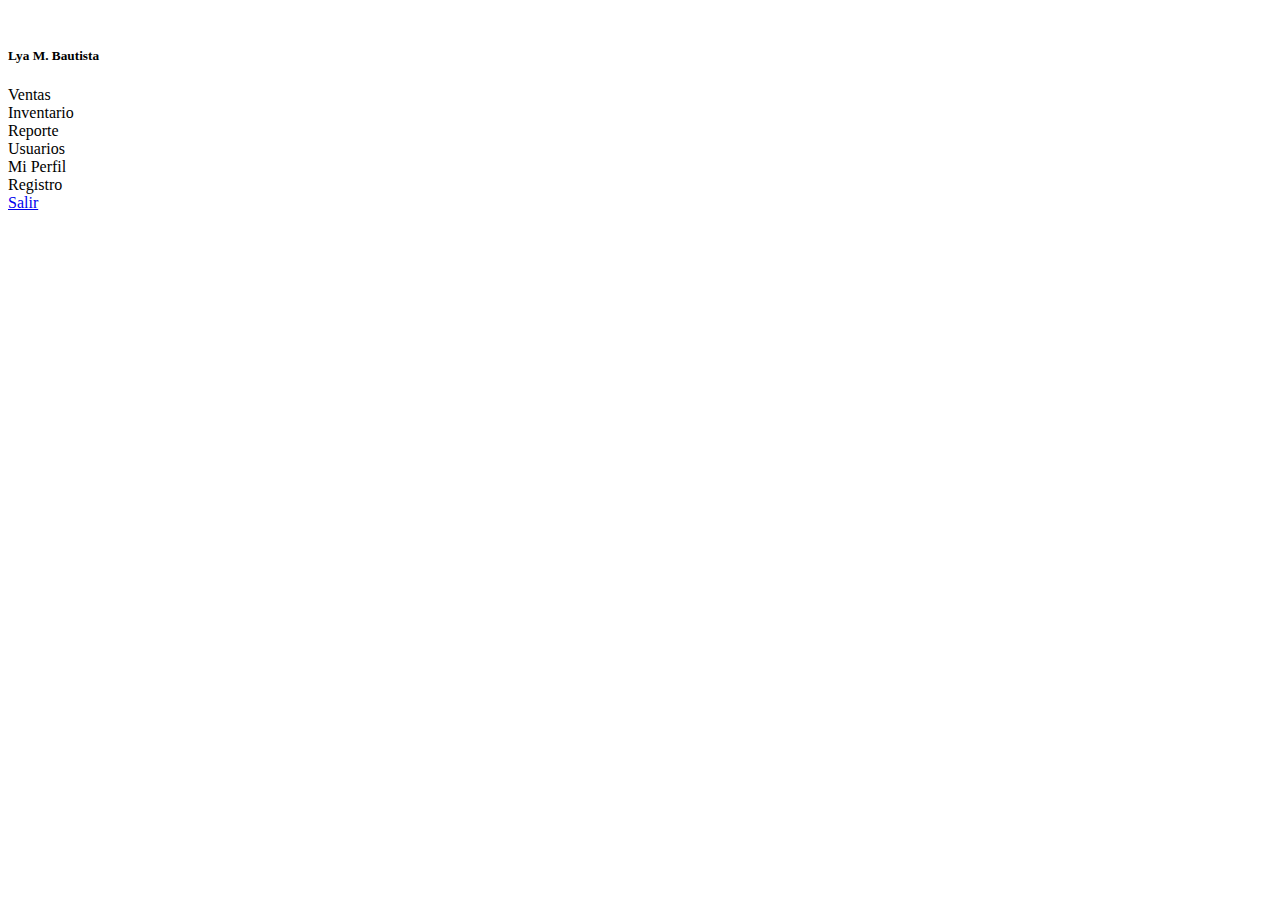
<file: target/classes/templates/index.html>
<!DOCTYPE html>
<html xmlns:th="http://www.thymeleaf.org" xmlns:sec="http://www.thymeleaf.org/extras/spring-security">
    <head>
        <meta charset="UTF-8" />
        <meta http-equiv="X-UA-Compatible" content="IE=edge" />
        <meta name="viewport" content="width=device-width, initial-scale=1.0" />
        <link href="http://fonts.googleapis.com/css?family=Lato:400,700" rel="stylesheet"/>
        <link rel="stylesheet" href="https://cdnjs.cloudflare.com/ajax/libs/font-awesome/6.1.1/css/all.min.css" integrity="sha512-KfkfwYDsLkIlwQp6LFnl8zNdLGxu9YAA1QvwINks4PhcElQSvqcyVLLD9aMhXd13uQjoXtEKNosOWaZqXgel0g==" crossorigin="anonymous" referrerpolicy="no-referrer"/>
        <link rel="stylesheet" th:href="@{/css/dashboardstyle.css}" />
        <link rel="shortcut icon" th:href="@{resources/img/Eggis_Farm_Logo.png}" type="image/x-icon"/>
        <link rel="icon" type="image/x-icon" th:href="@{/img/favicon-32x32.png}">
        <title>Eggis Farm</title>
    </head>
    <body>
        <!-- CONTAINER MAIN -->
        <div id="main-container">
            <!-- LOGO / USERNAME / ROL-NAME -->
            <div class="menu">
                <div class="logo">
                    <img th:src="@{img/Eggis_Farm_Logo.png}"/>
                </div>
                <div class="user-name">
                    <h5>Lya M. Bautista</h5>
                </div>
                <div  class="rol-name">
                    <h2 sec:authentication="name"></h2>
                </div>
                <!------------------------ MENU ---------------------->
                <div id="op-ventas" class="op">
                    <i class="fa-solid fa-truck-moving iconos"></i
                    ><span class="sfonts">Ventas</span>
                </div>
                <div id="op-inventario" class="op">
                    <i class="fa-solid fa-box-open iconos"></i
                    ><a class="sfonts">Inventario</a>
                </div>
                <div id="op-reporte" class="op">
                    <i class="fa-solid fa-box-archive iconos"></i
                    ><a class="sfonts"> Reporte</a>
                </div>
                <div sec:authorize="hasRole('ROLE_ADMIN')" id="op-gestionarusuarios" class="op">
                    <i class="fa-solid fa-users-rectangle iconos"></i
                    ><a class="sfonts">Usuarios</a>
                </div>
                <div id="op-miperfil" class="op">
                    <i class="fa-solid fa-address-card iconos"></i
                    ><a class="sfonts">Mi Perfil</a>
                </div>
                <div sec:authorize="hasRole('ROLE_ADMIN')" id="op-registro" class="op">
                    <i class="fa-solid fa-user-plus iconos"></i
                    ><a class="sfonts">Registro</a>
                </div>
                <div id="op-salir" class="op">
                    <form method="POST" th:action="@{/logout}">
                        <i class="fa-solid fa-right-from-bracket iconos"></i
                        ><a href="#" class="sfonts" onclick="this.parentNode.submit();"> Salir</a>
                    </form>
                </div>
            </div>
            <div id="second-main-container">
                <div id="third-main-container">
                    <div id="white-main-container"></div>

                </div>
            </div>
        </div>
    </body>
</html>
</file>
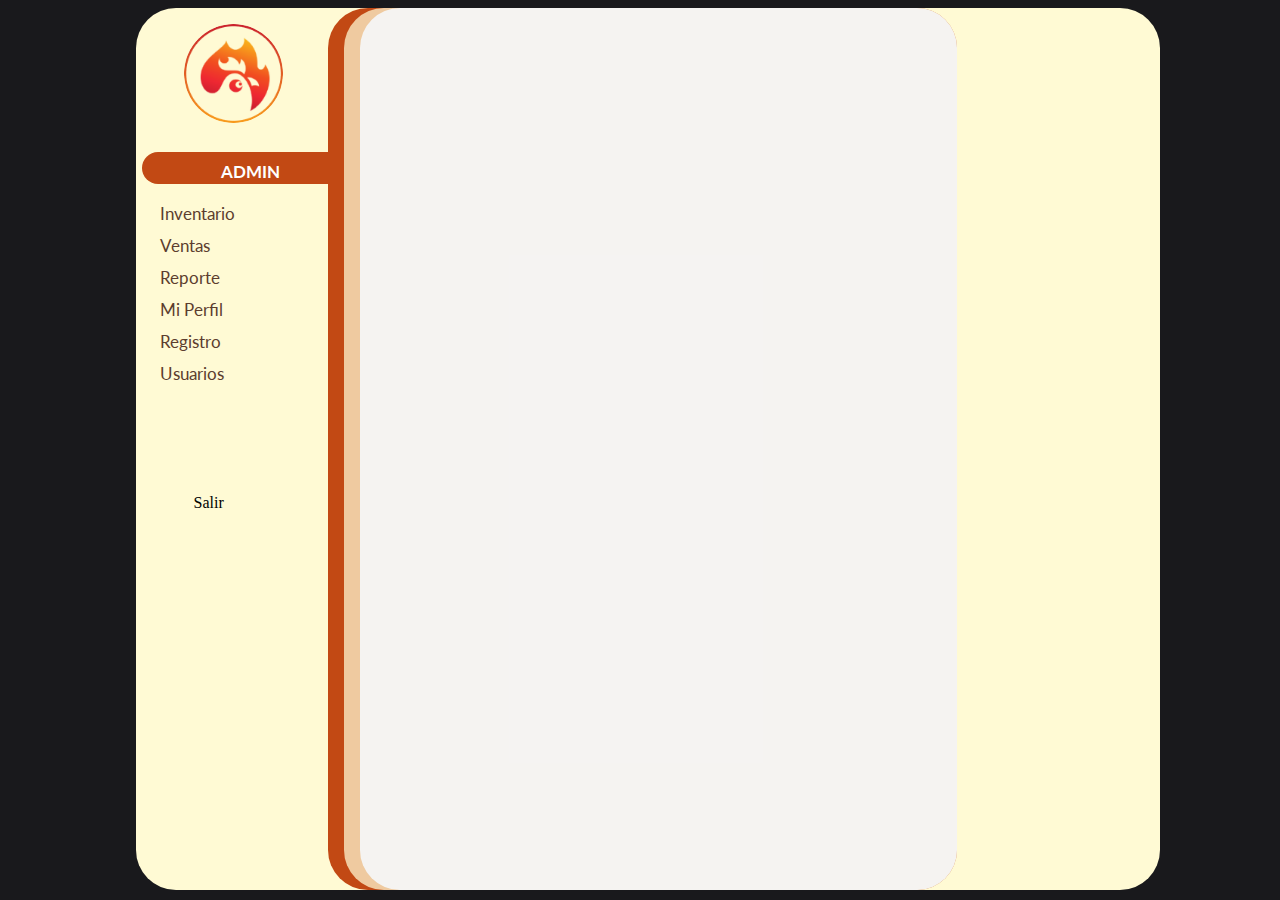
<file: dashboard.html>
<!DOCTYPE html>
<html lang="es">
  <head>
    <meta charset="UTF-8" />
    <meta http-equiv="X-UA-Compatible" content="IE=edge" />
    <meta name="viewport" content="width=device-width, initial-scale=1.0" />
    <link
      href="http://fonts.googleapis.com/css?family=Lato:400,700"
      rel="stylesheet"
      type="text/css"
    />
    <link
      rel="stylesheet"
      href="https://cdnjs.cloudflare.com/ajax/libs/font-awesome/6.1.1/css/all.min.css"
      integrity="sha512-KfkfwYDsLkIlwQp6LFnl8zNdLGxu9YAA1QvwINks4PhcElQSvqcyVLLD9aMhXd13uQjoXtEKNosOWaZqXgel0g=="
      crossorigin="anonymous"
      referrerpolicy="no-referrer"
    />
    <link rel="stylesheet" href="resources/css/dashboardstyle.css" />
    <link
      rel="shortcut icon"
      href="resources/img/Eggis Farm_Logo.png"
      type="image/x-icon"
    />
    <title>Eggis Farm</title>
  </head>
  <body>
    <!-- CONTAINER MAIN -->
    <div id="main-container">
      <!-- LOGO / USERNAME / ROL-NAME -->
      <div class="menu">
        <div class="logo">
          <img src="/resources/img/Eggis Farm_Logo.png"/>
        </div>
        <div class="user-name">
          <h5>Lya M. Bautista</h5>
        </div>
        <div class="rol-name">
          <h2>ADMIN</h2>
        </div>
        <!------------------------ MENU ---------------------->
        <div id="op-ventas" class="op">
          <i class="fa-solid fa-truck-moving iconos"></i
          ><span class="sfonts">Ventas</span>
        </div>
        <div id="op-inventario" class="op">
          <i class="fa-solid fa-box-open iconos"></i
          ><span class="sfonts">Inventario</span>
        </div>
        <div id="op-reporte" class="op">
            <i class="fa-solid fa-box-archive iconos"></i
            ><span class="sfonts"> Reporte</span>
        </div>
        <div id="op-gestionarusuarios" class="op">
            <i class="fa-solid fa-users-rectangle iconos"></i
            ><span class="sfonts">Usuarios</span>
        </div>
        <div id="op-miperfil" class="op">
            <i class="fa-solid fa-address-card iconos"></i
            ><span class="sfonts">Mi Perfil</span>
        </div>
        <div id="op-registro" class="op">
            <i class="fa-solid fa-user-plus iconos"></i
            ><span class="sfonts">Registro</span>
        </div>
        <div id="op-salir">
          <i class="fa-solid fa-right-from-bracket iconos exit"></i
          ><span class="pfonts"> Salir</span>
        </div>
      </div>
    <div id="second-main-container">
      <div id="third-main-container">
        <div id="white-main-container"></div>

      </div>
    </div>
    </div>
  </body>
</html>
</file>
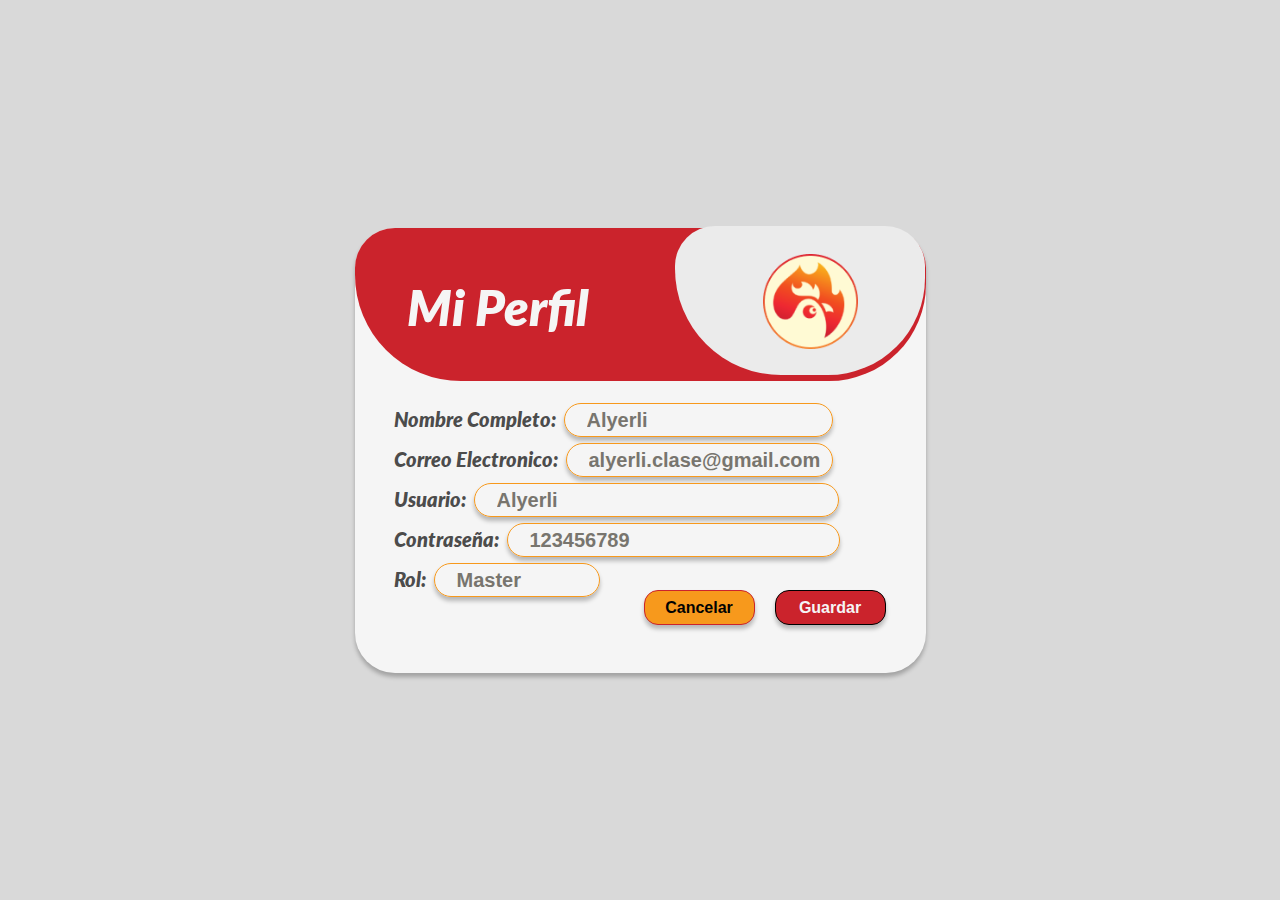
<file: views/editar.html>
<!DOCTYPE html>
<html lang="es">
<head>

    <meta charset="UTF-8">
    <meta http-equiv="X-UA-Compatible" content="IE=edge">
    <meta name="viewport" content="width=device-width, initial-scale=1.0">
    <link href='http://fonts.googleapis.com/css?family=Lato:400,700' rel='stylesheet' type='text/css'>
    <link rel="stylesheet" href="../resources/css/style.css">
    <title>Perfil de Usuario</title>

</head>
<body>

    <div id="container-white"> 
        
        <div id="container-perfil">
        
                <h1 id="titulo-principal">Mi Perfil</h1>
                <div id="container-foto">

                    <img src="../resources/img/Logo.png" alt="">
                </div>

        </div>
        
        <div id="container-form">
            <form action="">
                
                <label for="nombre-completo" id="nombre">Nombre Completo: </label>
                <input type="text" id="nombre-completo" name="nombre-completo" value="Alyerli"  class="input-field"required>
                <br>
                
                <label for="correo" id="correo-electronico">Correo Electronico: </label>
                <input type="email" name="correo" id="correo"  value="alyerli.clase@gmail.com" pattern=".+@globex\.com" class="input-field" required><br>

                <label for="usuario" id="usuario1">Usuario: </label>
                <input type="text" name="usuario" id="usuario" value="Alyerli" class="input-field" required><br>

                <label for="contra" id="contrase">Contraseña: </label>
                <input type="text" name="contra" id="contra" value="123456789" class="input-field" required><br>

                <label for="rol" id="rol1">Rol: </label>
                <input type="text" id="rol" name="roll" value="Master" class="input-field" required><br>

                <a href="login.html"><input type="button"  value="Cancelar" id="boton3" class="boton-editar"></a>
                <a href="#"><input type="button" type="submit" value="Guardar" id="boton2" class="boton-editar"></a>
                

               

            </form>
        </div>
    </div>
    
</body>
</html>
</file>
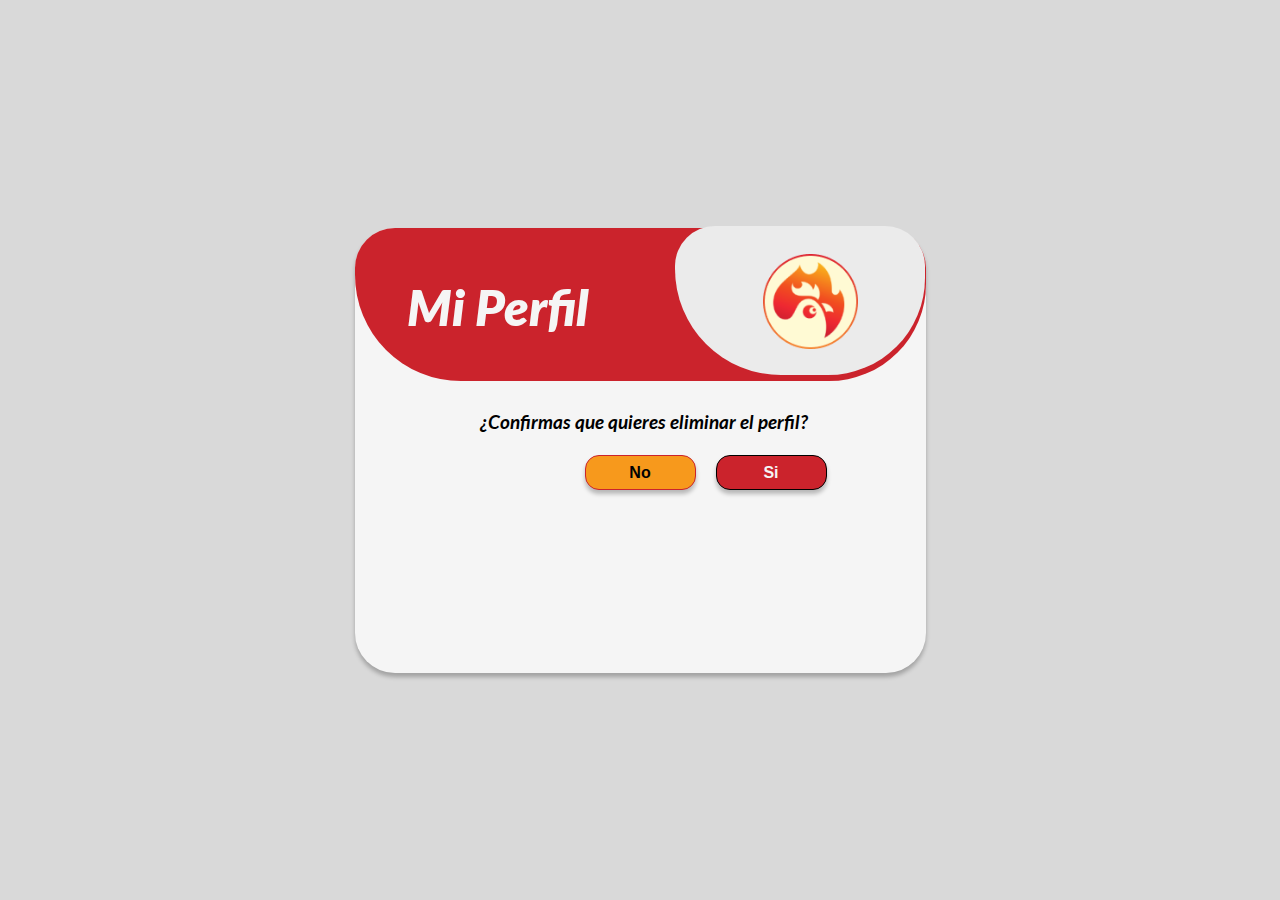
<file: views/eliminar.html>
<!DOCTYPE html>
<html lang="es">
<head>

    <meta charset="UTF-8">
    <meta http-equiv="X-UA-Compatible" content="IE=edge">
    <meta name="viewport" content="width=device-width, initial-scale=1.0">
    <link href='http://fonts.googleapis.com/css?family=Lato:400,700' rel='stylesheet' type='text/css'>
    <link rel="stylesheet" href="../resources/css/style.css">
    <title>Perfil de Usuario</title>

</head>
<body>

    <div id="container-white"> 
        
        <div id="container-perfil">
        
                <h1 id="titulo-principal">Mi Perfil</h1>
                <div id="container-foto">

                    <img src="../resources/img/Logo.png" alt="">
                </div>

        </div>
        <div id="titulo-secundario"><h3>¿Confirmas que quieres eliminar el perfil? </h3></div>
        
        <div id="esto-es-solo-del" >   
                <a href="login.html"><input type="button"  value="No" id="boton1" class="boton-editar"></a>
                <a href="#"><input type="button" type="submit" value="Si" id="boton2" class="boton-editar"></a>
        </div>
    </div>
    
</body>
</html>
</file>
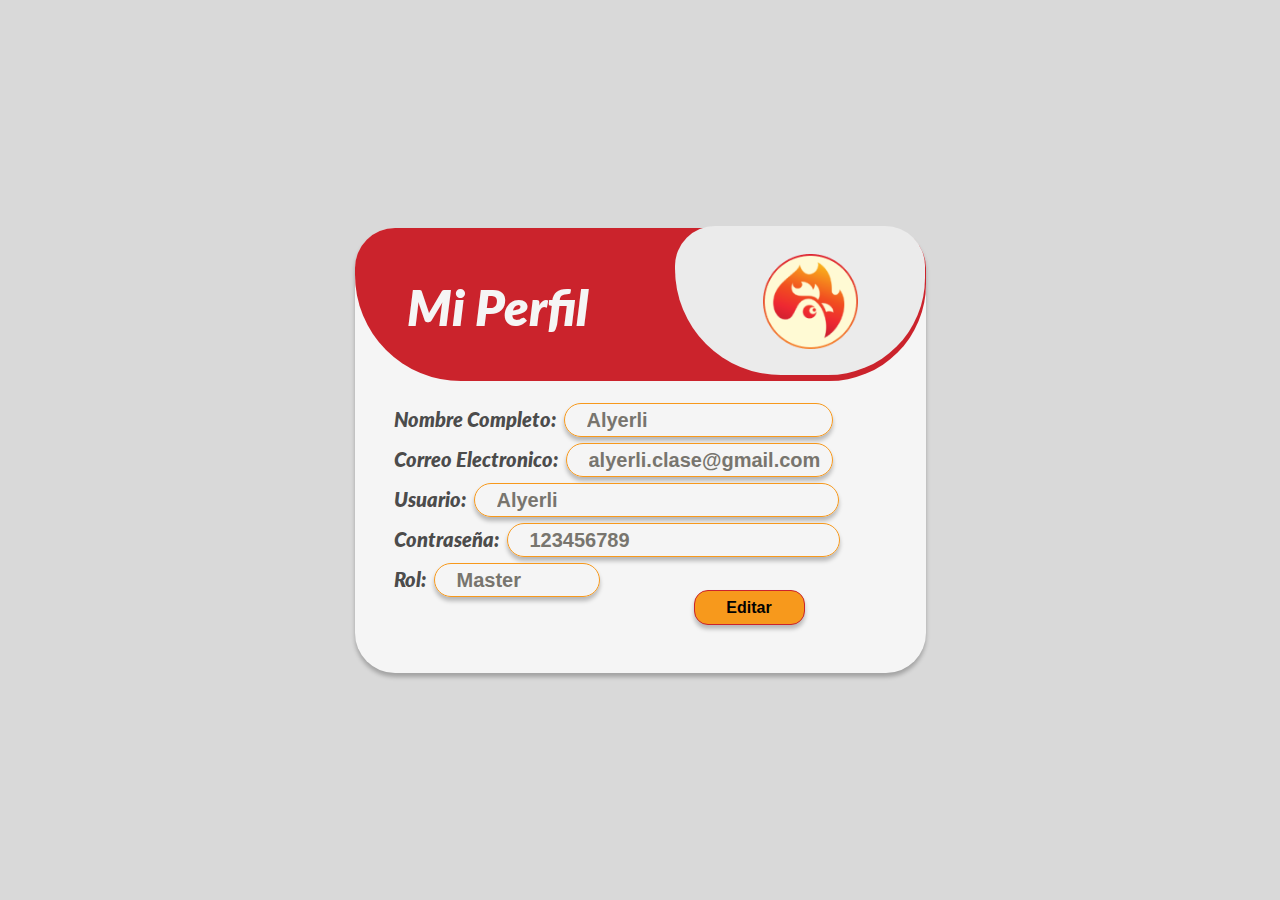
<file: views/login.html>
<!DOCTYPE html>
<html lang="es">
<head>

    <meta charset="UTF-8">
    <meta http-equiv="X-UA-Compatible" content="IE=edge">
    <meta name="viewport" content="width=device-width, initial-scale=1.0">
    <link href='http://fonts.googleapis.com/css?family=Lato:400,700' rel='stylesheet' type='text/css'>
    <link rel="stylesheet" href="../resources/css/style.css">
    <title>Perfil de Usuario</title>

</head>
<body>

    <div id="container-white"> 
        
        <div id="container-perfil">
        
                <h1 id="titulo-principal">Mi Perfil</h1>
                <div id="container-foto">

                    <img src="../resources/img/Logo.png" alt="">
                </div>

        </div>
        
        <div id="container-form">
            <form action="">
                
                <label for="nombre-completo" id="nombre">Nombre Completo: </label>
                <input type="text" id="nombre-completo" name="nombre-completo" value="Alyerli"  class="input-field" disabled>
                <br>
                
                <label for="correo" id="correo-electronico">Correo Electronico: </label>
                <input type="email" name="correo" id="correo"  value="alyerli.clase@gmail.com" pattern=".+@globex\.com" class="input-field" disabled><br>

                <label for="usuario" id="usuario1">Usuario: </label>
                <input type="text" name="usuario" id="usuario" value="Alyerli" class="input-field" disabled><br>

                <label for="contra" id="contrase">Contraseña: </label>
                <input type="text" name="contra" id="contra" value="123456789" class="input-field" disabled><br>

                <label for="rol" id="rol1">Rol: </label>
                <input type="text" id="rol" name="roll" value="Master" class="input-field" disabled><br>

                <a href="editar.html"><input type="button" value="Editar" id="boton1" class="boton-editar"></a>
                <!--<a href="eliminar.html"><input type="button" value="Eliminar" id="boton2" class="boton-editar"></a>-->
                

               <!-- <button id="boton1" class="boton-editar">Editar</button>
                <button id="boton2" class="boton-editar">Eliminar</button>
                <a href="#"><input type="button" value="Ir"></a> -->

            </form>
        </div>
    </div>
    
</body>
</html>
</file>
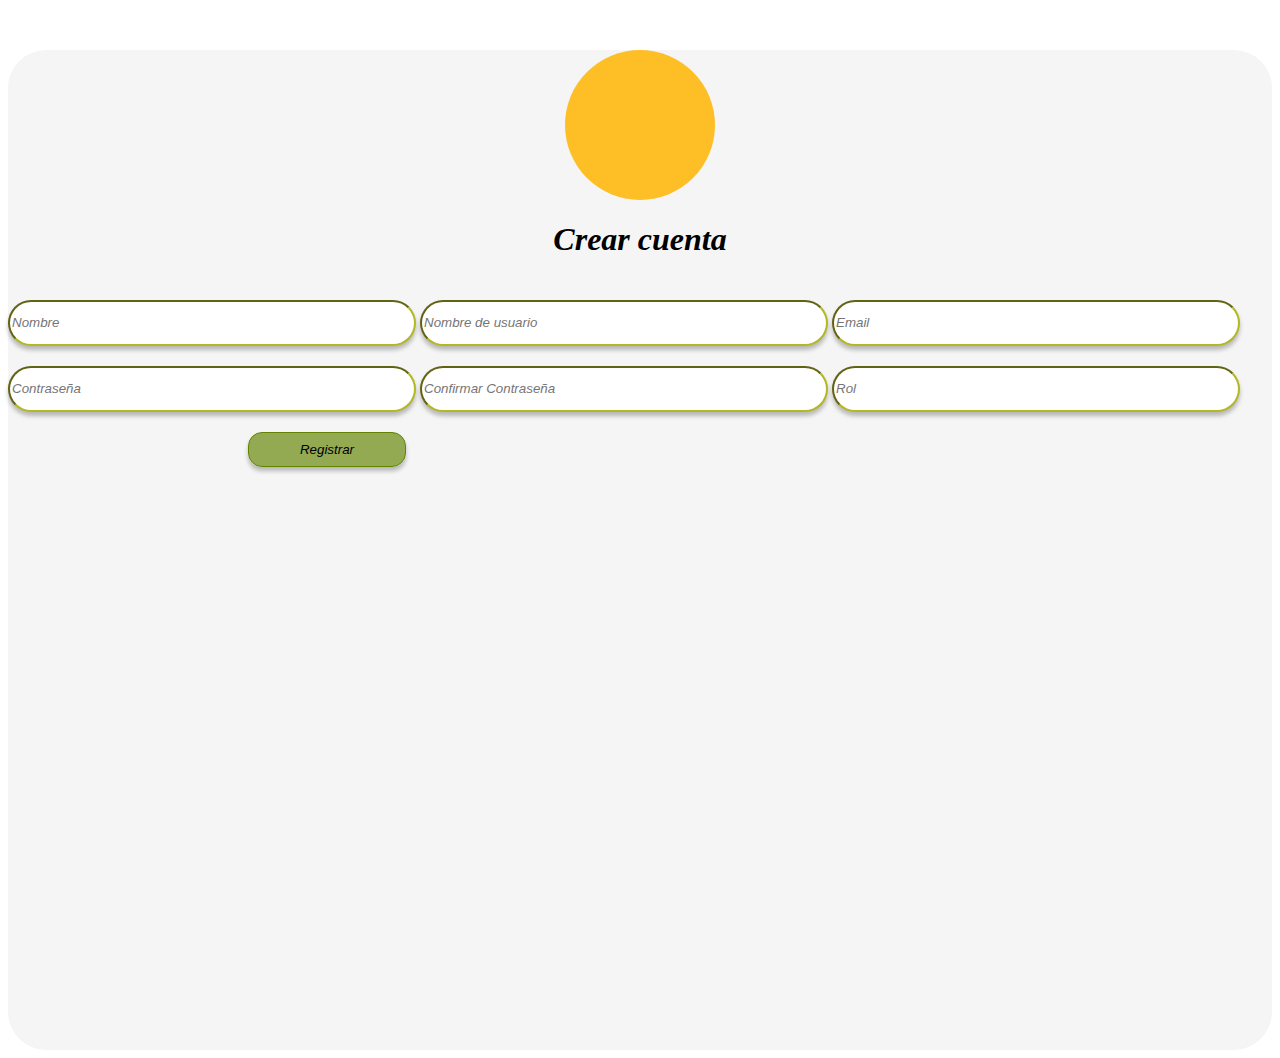
<file: views/registro.html>
<!doctype html>
<html lang="en">

<head>
    <meta charset="utf-8">
    <meta name="viewport" content="width=device-width, initial-scale=1">
    <title>Registro</title>
    <link href="https://cdn.jsdelivr.net/npm/bootstrap@5.2.0-beta1/dist/css/bootstrap.min.css" rel="stylesheet"
        integrity="sha384-0evHe/X+R7YkIZDRvuzKMRqM+OrBnVFBL6DOitfPri4tjfHxaWutUpFmBp4vmVor" crossorigin="anonymous">
    <link href="/resources/css/styloregistro.css" rel="stylesheet">

</head>

<body>

    <div class="container">

        <div class="row marginTop altura">



            <div id="izquierda" class="col-md-6 col-sm-12">


            </div>


            <div id="derecha" class="col-md-6 col-sm-12">

                <div id="sol"></div>
                <h1>Crear cuenta</h1>

                <form class="formulario" action="#">
                    <input type="text" class="form-control" id="nombre" placeholder="Nombre" required>
                    <input type="text" class="form-control" id="nombreUser" placeholder="Nombre de usuario" required>
                    <input type="email" class="form-control" id="email" placeholder="Email" required>
                    <input type="password" class="form-control" id="pass" placeholder="Contraseña" required>
                    <input type="password" class="form-control" id="re_pass" placeholder="Confirmar Contraseña"
                        required>
                    <input type="text" class="form-control" id="rol" placeholder="Rol" required>

                    <button type="submit" value="Submit">Registrar</button>




                </form>





            </div>




        </div>

    </div>



    </div>

    </div>


</body>

</html>
</file>
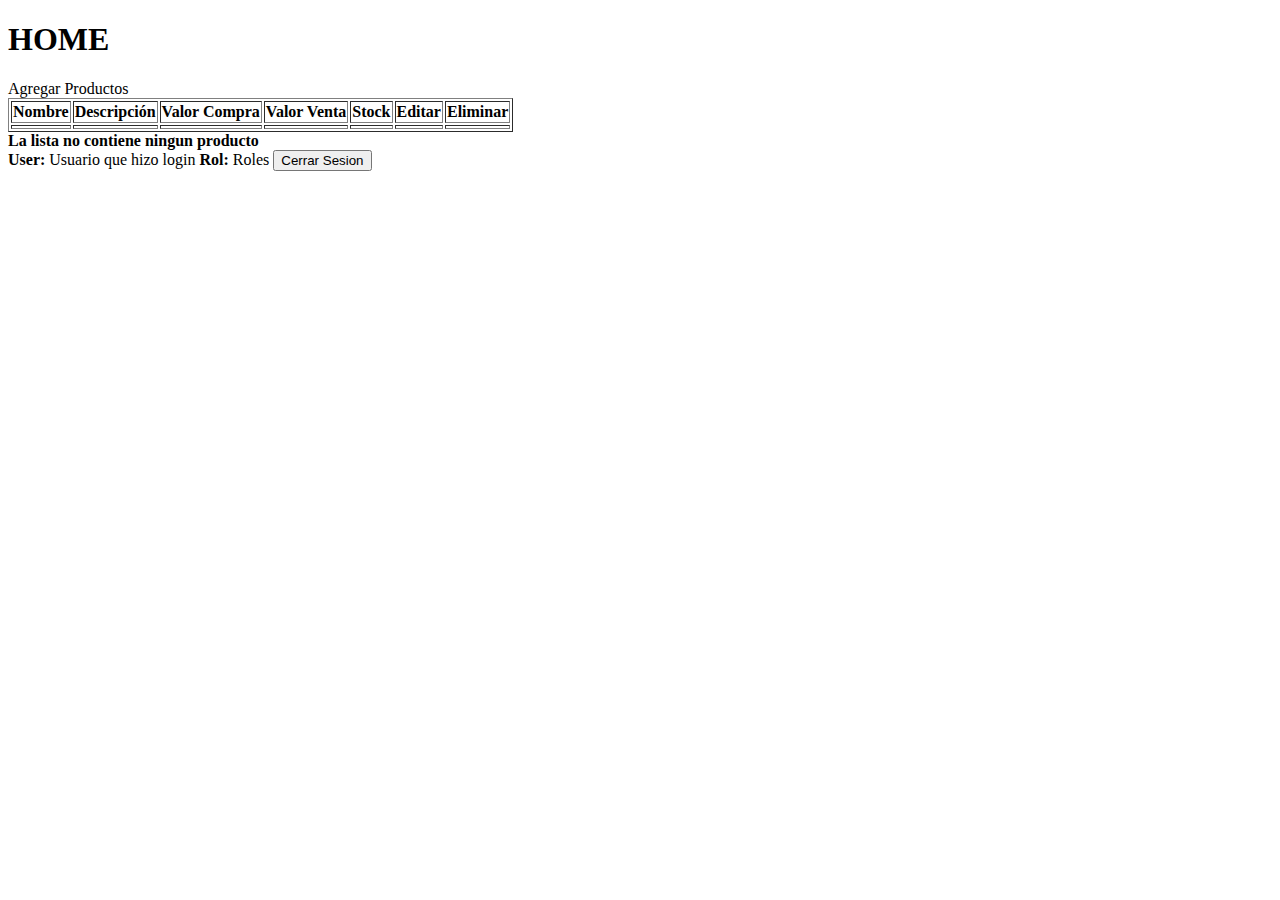
<file: target/classes/templates/agregar.html>
<!DOCTYPE html>
<html xmlns:th="http://www.thymeleaf.org" xmlns:sec="http://www.thymeleaf.org/extras/spring-security">
    <head>
        <title>Dashboard Admin</title>
        <meta charset="UTF-8" />
        <meta http-equiv="X-UA-Compatible" content="IE=edge" />
        <meta name="viewport" content="width=device-width, initial-scale=1.0" />
        <link rel="stylesheet" th:href="@{css/adminStyles.css}" />
        <link rel="preconnect" href="https://fonts.googleapis.com" />
        <link rel="preconnect" href="https://fonts.gstatic.com" crossorigin />
        <link href="http://fonts.googleapis.com/css?family=Lato:400,700" rel="stylesheet" type="text/css"/>
        <link rel="stylesheet" href="https://cdnjs.cloudflare.com/ajax/libs/font-awesome/6.1.1/css/all.min.css" integrity="sha512-KfkfwYDsLkIlwQp6LFnl8zNdLGxu9YAA1QvwINks4PhcElQSvqcyVLLD9aMhXd13uQjoXtEKNosOWaZqXgel0g==" crossorigin="anonymous" referrerpolicy="no-referrer"/>
    </head>
    <body>
        <h1>HOME</h1>

        <a sec:authorize="hasRole('ROLE_ADMIN')" th:href="@{/add}">Agregar Productos</a>

        <div th:if="${products != null and !products.empty}">
            <table border="1">
                <tr>
                    <th>Nombre</th>
                    <th>Descripción</th>
                    <th>Valor Compra</th>
                    <th>Valor Venta</th>
                    <th>Stock</th>
                    <th sec:authorize="hasRole('ROLE_ADMIN')">Editar</th>
                    <th sec:authorize="hasRole('ROLE_ADMIN')">Eliminar</th>
                </tr>

                <tr th:each="products : ${products}">                            
                    <td th:text="${products.nombre}"></td>
                    <td th:text="${products.descripcion}"></td>
                    <td th:text="${products.compra}"></td>
                    <td th:text="${products.venta}"></td>
                    <td th:text="${products.stock}"></td>
                    <td sec:authorize="hasRole('ROLE_ADMIN')"><a th:href="@{/update/} + ${products.idProducts}" th:text="Editar"/></td>
                    <td sec:authorize="hasRole('ROLE_ADMIN')"><a th:href="@{/delete/} + ${products.idProducts}" th:text="Eliminar"/></td>
                </tr>
            </table>
        </div>

        <div th:if="${products == null and products.empty}">
            <b>La lista no contiene ningun producto</b>
            </div>

            <form method="POST" th:action="@{/logout}">
                <b>User: </b> <span sec:authentication="name">Usuario que hizo login</span>
                <b>Rol: </b> <span sec:authentication="principal.authorities">Roles</span>
                <input type="submit" onclick="this.parentNode.submit();" value="Cerrar Sesion" />
            </form>
    </body>
</html>
</file>
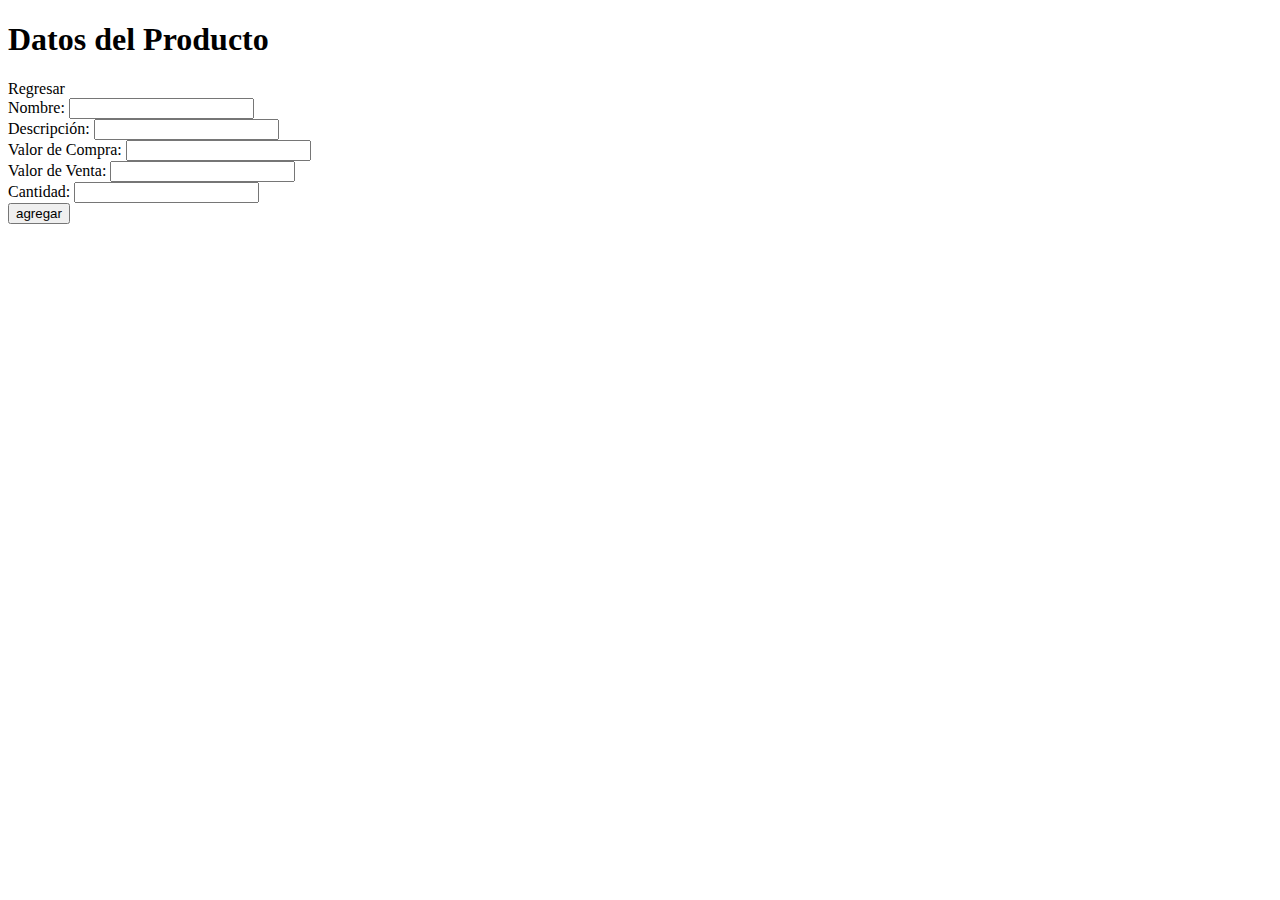
<file: target/classes/templates/update.html>
<!DOCTYPE html>
<html xmlns:th="http://www.thymeleaf.org">
    <head>
        <title>TODO supply a title</title>
        <meta charset="UTF-8">
    </head>
    <body>
        <h1>Datos del Producto</h1>
        <a th:href="@{/}">Regresar</a>  
        <br/>
        <form th:action="@{/save}" method="POST" th:object="${products}">
            <input type="hidden" name="idProducts" th:field="*{idProducts}" />
            <label for="nombre">Nombre: </label>
            <input type="text" name="nombre" th:field="*{nombre}" required/>
            <br/>
            <label for="descripcion">Descripción: </label>
            <input type="text" name="descripcion" th:field="*{descripcion}" />
            <br/>
            <label for="valorCompra">Valor de Compra: </label>
            <input type="number" name="valorCompra" th:field="*{compra}" />
            <br/>
            <label for="valorVenta">Valor de Venta: </label>
            <input type="number" name="valorVenta" th:field="*{venta}" required/>
            <br/>
            <label for="cantidad">Cantidad: </label>
            <input type="number" name="cantidad" th:field="*{stock}" required/>
            <br/>
            <input type="submit"  value="agregar"/>
        </form>
    </body>
</html>
</file>
<file: resources/css/dashboardstyle.css>
/* ------------------------------- GENERAL TAGS   -----------------------------------*/
div {
    position: absolute;
    border-radius: 40px;
    height: 98vh;
  }
  
  body {
    background-color: #000003e6;
  }
/* -----------------------------------------------------------------------------------*/

/* ------------------------------- CONTENEDOR MAIN -----------------------------------*/

#main-container{
    width: 80vw;
    background: #fffad4;
    margin-left: 10vw;
}         
    /*---- LOGO / NOMBRE / ROL-NAME ---- */

    .menu{  /* container */
        width: 12em;
        height: 32.7em;
    }
    .logo img {
        margin-left: 3em;
        margin-top: 1em;
        width: 6.2em;
        height: 6.2em;
        border-radius: 60%;
        cursor: pointer;
      }
     

    .user-name h5 {
        font-family: "Lato", sans-serif;
        color: #5b252d;
        font-size: 20px;
        margin-top: 7.5em;
        margin-left: 2.7em;
        
      }
      .rol-name {  /* container */
        width: 11.6em;
        height: 2em;
        background: #c24914;
        border-radius: 34px 0px 0px 34px;
        margin-top:9em;
        margin-left: 0.4em;
      }
      
      .rol-name h2 {
        font-family: "Lato", sans-serif;
        font-size: 17px;
        color: #ffffff;
        margin-left: 4.6em;
        margin-top: 0.5em;
      }

     /*------------------- MENU STYLE ------------------ */  
      
    #main-container .iconos { /* ICONOS */
        font-size: 22px;
        color: #c24914;
    }
  
    #main-container .sfonts { /* ESTILO DE LAS OPCIONES DEL MENU */
        font-family: "Lato";
        font-style: bold;
        padding-left: 8px;
        font-size: 17px;
        margin: 0 auto;
        color: #5c3d2e;
    }   


    #op-inventario { /* inventario menu option */
        margin-top: 12em;
    }
    
    #op-ventas { /* ventas menu option */
        margin-top: 14em;
    }
    
    #op-reporte { /* reporte menu option */
        margin-top: 16em;
    }

    #op-miperfil { /* mi-perfil menu option */
        margin-top: 18em;
    }
    
    #op-registro { /* registro menu option (el registro)*/
        margin-top: 20em;
    }

    #op-gestionarusuarios { /* usuarios menu option (La tabla de los usuarios)*/
        margin-top: 22em;
    }

    #op-salir { /* salir menu option */
        width: auto;
        height: auto;
        margin-top: 30em;
        margin-left: 3.6em;
        cursor: pointer;
    }
  
    #main-container .op {
        border-radius: 5%;
        width: 11em;
        height: auto;
        margin-left: 1em;
        align-items: center;
        cursor: pointer;
        transition: background-color border-bottom-color border-bottom-style 5s delay 1s;
    }
    
    .op:hover{
        background-color: #dfd9a992;
    }
    .op:active{
        background-color: #dfd9a992;
        border-bottom-color: #c24914;
        border-bottom-style: solid;
    }
    .op:focus{
        background-color: #dfd9a992;
        border-bottom-color: #c24914;
        border-bottom-style: solid;
    }



/* ------------------------------- SECOND MAIN CONTAINER -----------------------------*/
#second-main-container{
  width: 39.3em;
  background-color: #c24914;
  margin-left: 12em;
 
}
/* -----------------------------------------------------------------------------------*/

/* ------------------------------- THIRD MAIN CONTAINER -----------------------------*/
#third-main-container{
  width: 38.3em;
  background: #fffad4bb;
  margin-left: 1em;
}
/* -----------------------------------------------------------------------------------*/

/* ------------------------------- WHITE MAIN CONTAINER -----------------------------*/
#white-main-container{
    width: 37.3em;
    background: #f5f5f5f5;
    margin-left: 1em;
}
/* -----------------------------------------------------------------------------------*/

/* -----------------------------------------------------------------------------------*/
</file>
<file: resources/css/style.css>
html,
body {
  width: 100%;
  height: 100%;
  padding: 0;
  margin: 0;
  font-family: "Lato", sans-serif;
  font-style: italic;
  background-color: #d9d9d9;
}

body {
  display: flex;
  align-items: center;

  justify-content: space-around;
}

#container-white {
  flex-direction: column;

  width: 571px;
  height: 445px;

  background: #f5f5f5;
  box-shadow: 0px 4px 4px rgba(0, 0, 0, 0.25);
  border-radius: 40px;
}

#container-perfil {
  background: #cb232c;
  border-radius: 40px 40px 97px 106px;
  width: 571px;
  height: 153.17px;
}

#container-foto {
  width: 249.61px;
  height: 148.5px;
  background: #ebebeb;
  border-radius: 40px 40px 97px 106px;
  margin-left: 320.75px;
  margin-top: -100px;
}

img {
  margin-left: 88px;
  margin-top: 28px;
  width: 88px;
  width: 95px;
  height: 95px;
}

#container-form {
  margin-left: 39px;
  margin-top: 22.8px;
}

.input-field {
}

#titulo-principal {
  margin-left: 52.75px;
  padding-top: 60.67px;
}

.boton-editar {
  width: 52px;
  height: 26px;

  font-weight: 800;
  font-size: 16px;
  line-height: 19px;

  /* */
  margin-top: -10px;
  box-sizing: border-box;

  width: 111px;
  height: 35px;

  border-radius: 14px;
}
h1 {
  display: block;

  margin-block-start: 0em;
  margin-block-end: 0em;
  margin-inline-start: 0px;
  margin-inline-end: 0px;

  font-weight: 800;
  font-size: 50px;
  line-height: 38px;
  color: #f5f5f5;
}

label {
  color: rgba(0, 0, 0, 0.71);
  font-weight: 800;
  font-size: 20px;
  line-height: 24px;
}

#nombre {
  width: 173px;
  height: 26px;
}

#correo-electronico {
  width: 173px;
  height: 26px;
}

#usuario1 {
  width: 94px;
  height: 26px;
}

#contrase {
  width: 173px;
  height: 26px;
}

#rol1 {
  width: 57px;
  height: 26px;
}
/*box */
#nombre-completo {
  margin-left: 4px;
  padding-left: 22px;

  font-weight: 700;
  font-size: 20px;
  line-height: 24px;
  color: #78756e;
  margin-bottom: 6px;
  box-sizing: border-box;
  width: 269px;
  height: 34px;

  background: rgba(245, 245, 245, 0.76);
  border: 1px solid #f7991c;
  box-shadow: 0px 4px 4px rgba(0, 0, 0, 0.25);
  border-radius: 29px;
}
#correo {
  margin-left: 4px;
  padding-left: 22px;
  margin-bottom: 6px;

  font-weight: 700;
  font-size: 20px;
  line-height: 24px;
  color: #78756e;
  box-sizing: border-box;
  width: 267px;
  height: 34px;

  background: rgba(245, 245, 245, 0.76);
  border: 1px solid #f7991c;
  box-shadow: 0px 4px 4px rgba(0, 0, 0, 0.25);
  border-radius: 29px;
}

#usuario {
  margin-left: 4px;
  padding-left: 22px;
  margin-bottom: 6px;
  font-weight: 700;
  font-size: 20px;
  line-height: 24px;

  color: #78756e;
  box-sizing: border-box;
  width: 365px;
  height: 34px;

  background: rgba(245, 245, 245, 0.76);
  border: 1px solid #f7991c;
  box-shadow: 0px 4px 4px rgba(0, 0, 0, 0.25);
  border-radius: 29px;
}

#contra {
  margin-left: 4px;
  width: 127px;
  height: 26px;
  font-weight: 700;
  font-size: 20px;
  line-height: 24px;
  color: #78756e;
  padding-left: 22px;
  margin-bottom: 6px;
  box-sizing: border-box;
  width: 333px;
  height: 34px;

  background: rgba(245, 245, 245, 0.76);
  border: 1px solid #f7991c;
  box-shadow: 0px 4px 4px rgba(0, 0, 0, 0.25);
  border-radius: 29px;
}

#rol {
  margin-left: 4px;

  font-weight: 700;
  font-size: 20px;
  line-height: 24px;
  color: #78756e;
  box-sizing: border-box;
  width: 166px;
  height: 34px;
  padding-left: 22px;

  background: rgba(245, 245, 245, 0.76);
  border: 1px solid #f7991c;
  box-shadow: 0px 4px 4px rgba(0, 0, 0, 0.25);
  border-radius: 29px;
}

/*box */
#boton1 {
  margin-left: 300px;
  background: #f7991c;
  border: 1px solid #cb232c;
  box-shadow: 0px 4px 4px rgba(0, 0, 0, 0.25);
  color: #020202;
}

#boton2 {
  margin-left: 16px;
  background: #cb232c;
  border: 1px solid #000000;
  box-shadow: 0px 4px 4px rgba(0, 0, 0, 0.25);
  color: #f5f5f5;
}
/* boton */
#boton1:hover {
  background: #ebebeb;
  color: #000000;
}
#boton1:active {
  background: gray;
}

#boton2:hover {
  background: #ebebeb;
  color: #000000;
}
#boton2:active {
  background: gray;
}
/* boton */

#titulo-secundario {
  margin-top: 30px;
  margin-left: 125px;
  margin-bottom: 29px;
}

#esto-es-solo-del {
  margin-left: -70px;
}

#boton3 {
  margin-left: 250px;
  background: #f7991c;
  border: 1px solid #cb232c;
  box-shadow: 0px 4px 4px rgba(0, 0, 0, 0.25);
  color: #020202;
}
</file>
<file: resources/css/styloregistro.css>
#izquierda {
    background-color: #F5F5F5;
    background-image: url("/resources/img/fondo.jpeg");
    border-radius: 30px 0px 3px 38px;
    
    background-size: cover;
}

#derecha {
    
    background-color: #F5F5F5
    (231, 196, 38);
    border: #b3b722;
    
}



.marginTop {
    margin-top: 50px;
}

#sol {
    height: 150px;
    width: 150px;
    background-color: #FEBF26;
    border-radius: 50%;
    margin: auto;
    margin-top: 50px;
}

.altura {
    min-height: 1000px;
}

h1 {
    text-align: center;
    
}

.formulario>input {
    
    margin-top: 15px;
    margin: auto;
    margin-top: 20px;
}



.redondeado {
    border-radius: 100px;
}

.formulario{
     background: #f5f5f5;
}

* {
    
    font-style: italic;
}

button[type="submit"]{
    margin-top: 20px;
    margin-left: 240px;
    box-sizing: border-box;
    width: 158px;
    height: 35px;
    
    background: rgba(98, 131, 1, 0.67);
    border: 1px solid #628301;
    box-shadow: 0px 4px 4px rgba(0, 0, 0, 0.25);
    border-radius: 14px;
}
.container{
    border-radius: 38px;
    background: #F5F5F5;
}

.form-control{
    box-shadow: 0px 4px 4px rgba(0, 0, 0, 0.25);
    margin-bottom: 10px;
    margin-top: 10px;
    width: 400px;
    height: 40px;
    
    border-radius: 50px;
border-color: #B3B722;
}
.form-control input{
    bottom: 10px;
    top: 10px;
    width: 400px;
    height: 40px;
    
    border-radius: 50px;
}
</file>
